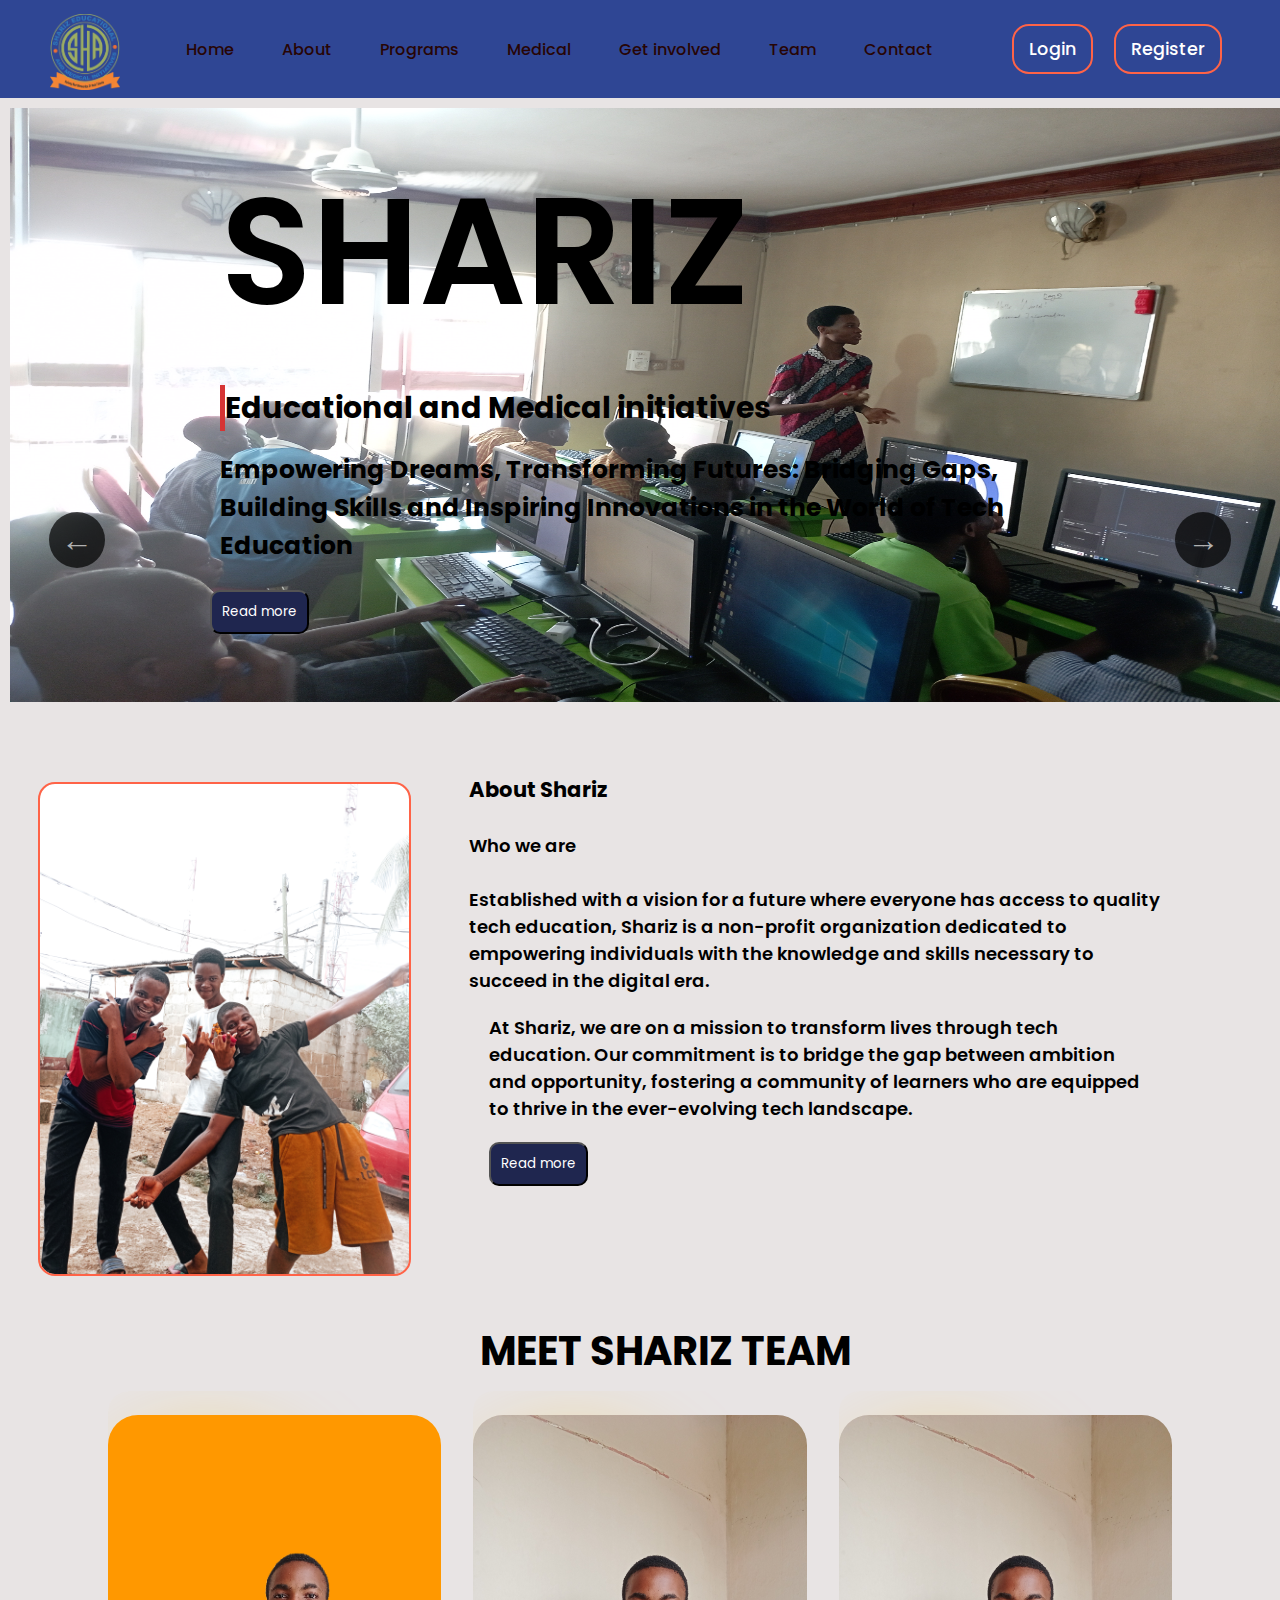
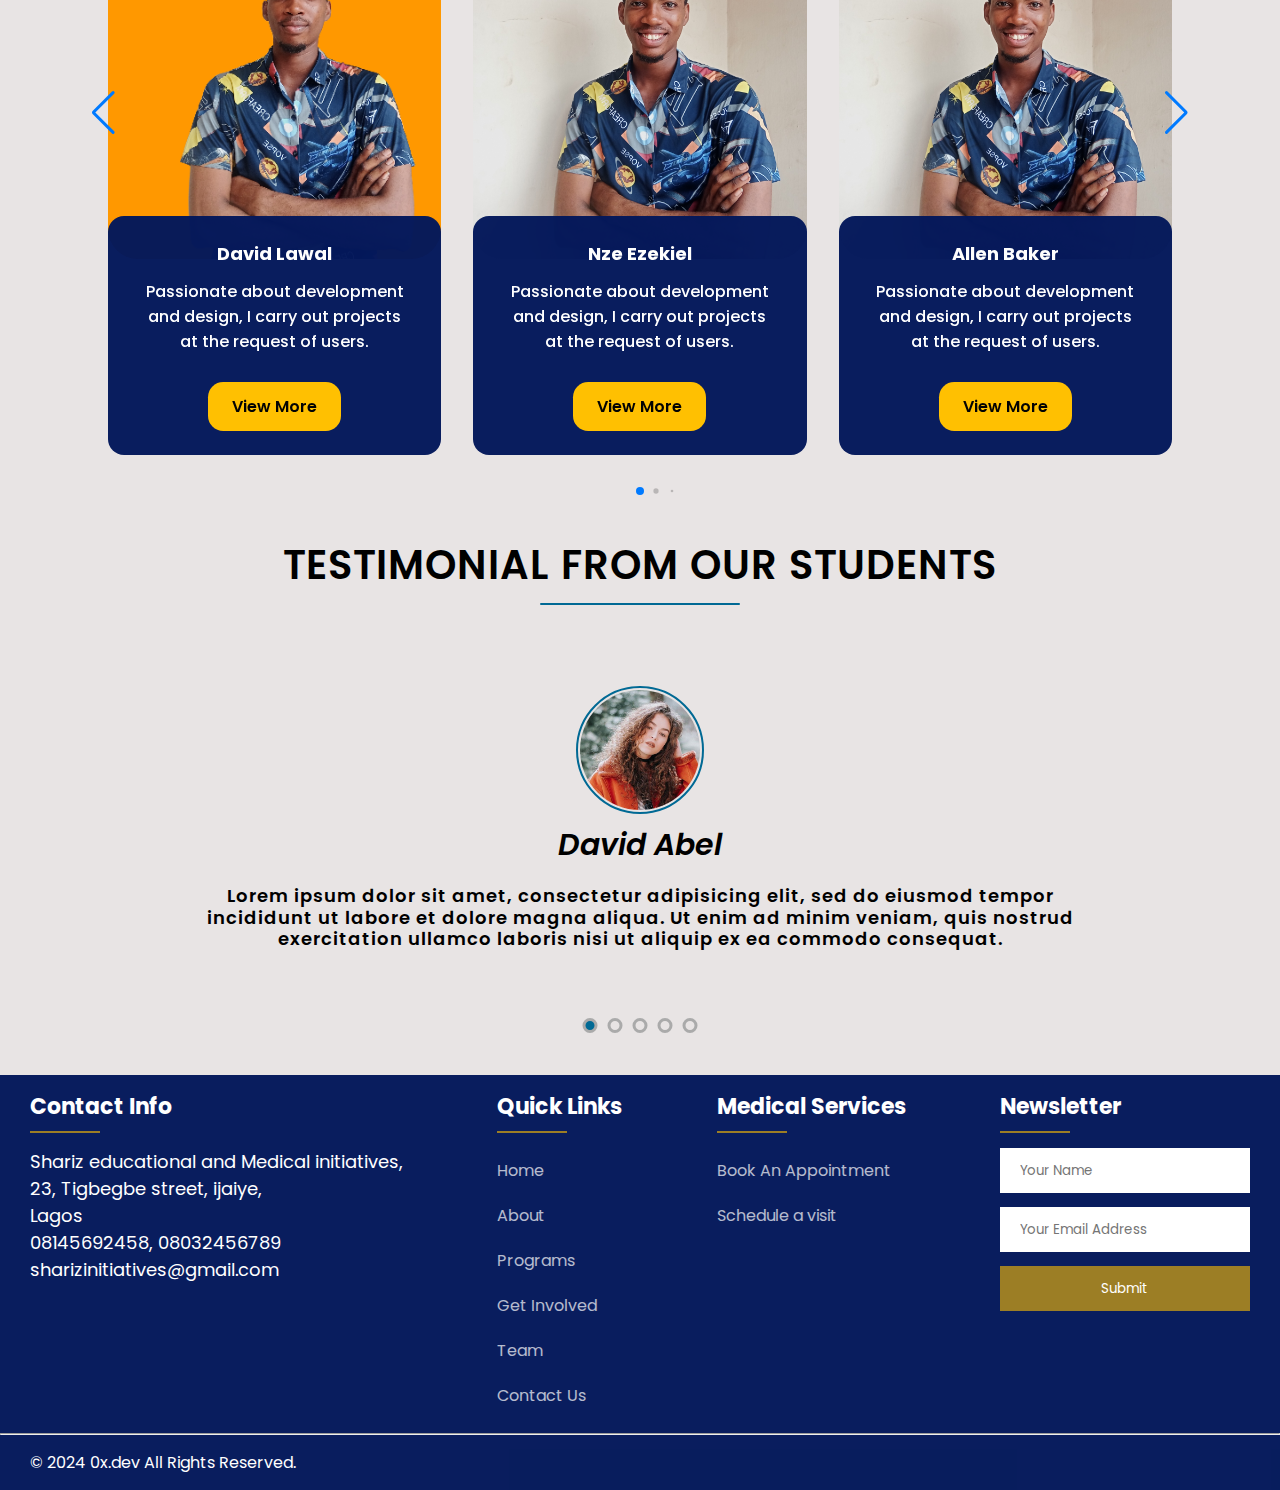
<file: index.html>
<!DOCTYPE html>
<html lang="en">
<head>
    <meta charset="UTF-8">
    <meta name="viewport" content="width=device-width, initial-scale=1.0">
    <title>SHARIZ 1.0.1</title>
    <link rel="stylesheet" href="style.css">
    <link href="https://unpkg.com/boxicons@2.1.4/css/boxicons.min.css" rel="stylesheet">
    <link rel="stylesheet" href="https://cdn.jsdelivr.net/npm/boxicons@latest/css/boxicons.min.css">
    <link rel="preconnect" href="https://fonts.googleapis.com">
    <link rel="preconnect" href="https://fonts.gstatic.com" crossorigin>
    <link href="https://fonts.googleapis.com/css2?family=Poppins:ital,wght@500;600&display=swap" rel="stylesheet">
    <link rel="stylesheet" href="assets/swiper-bundle.min.css">
    <link rel="stylesheet" href="https://cdnjs.cloudflare.com/ajax/libs/font-awesome/6.2.0/css/all.min.css" integrity="sha512-xh6O/CkQoPOWDdYTDqeRdPCVd1SpvCA9XXcUnZS2FmJNp1coAFzvtCN9BmamE+4aHK8yyUHUSCcJHgXloTyT2A==" crossorigin="anonymous" referrerpolicy="no-referrer" />
</head>
<body>
    <header>
        <div class="logo">
            <img src="img/logo.png">
        </div>
        <input type="checkbox" id="nav_check" hidden>
        <nav>
            <ul>
                <li><a href="#" class="active">Home</a></li>
                <li><a href="about/aboutsha.html">About</a></li> 
                <li><a href="programs/progsha.html">Programs</a></li>
                <li><a href="#">Medical</a></li>
                <li><a href="#">Get involved</a></li>   
                <li><a href="#teem">Team</a></li>
                <li><a href="#">Contact <i class="fa-solid fa-magnifying-glass"></i> </a></li>
            </ul>
        </nav>
        <div class="main">
			<a href="Login/login.html" ></i>Login</a>
			<a href="register/index.html">Register</a>
		</div>
        <label for="nav_check" class="hamburger">
            <div></div>
            <div></div>
            <div></div>
        </label>
    </header>  
    
    <div class="slider-container">
        <div class="slider">
            
            <div class="slide">
                <img src="img/secondy.jpg" alt="Slide 1">
            </div>
            <div class="slide">
                <img src="img/thirdy.jpg" alt="Slide 2">
            </div>
            <div class="slide">
                <img src="img/fourty.jpg" alt="Slide 3">
            </div>
        </div>
    </div>
    <div>
            <button class="slider__btn slider__btn--left">&larr;</button>
            <button class="slider__btn slider__btn--right">&rarr;</button>
            <div class="dots"></div>
    </div>

    <section class="slain">   
        <h1 class="flexo">SHARIZ</h1>
    <h2 class="grandy">Educational and Medical initiatives</h2>
    <h3 class="bubu">Empowering Dreams, Transforming Futures: Bridging Gaps, Building Skills and Inspiring Innovations in the World of Tech Education </h3>
    <a href="#mid">
        <button class="read">Read more</button>
    </a>
</section>

<section class="containe" id="mid">
    <div class="hha">
        <img class="item" src="img/students.jpg" id="item1">
    </div>
        <div class="contact">
            <h3>About Shariz</h3> <br>
            <p>Who we are</p> <br>
            <p>
                Established with a vision for a future where everyone has access to quality tech education, Shariz is a non-profit organization dedicated to empowering individuals with the knowledge and skills necessary to succeed in the digital era.
            </p>
            <p class="down">
                At Shariz, we are on a mission to transform lives through tech education. Our commitment is to bridge the gap between ambition and opportunity, fostering a community of learners who are equipped to thrive in the ever-evolving tech landscape.
            </p>
            <button class="read2">Read more</button>
        </div>
    </div>
</section>


<section class="cardslide" id="teem">
    <div class="card-container swiper">
        <h1 class="meet">MEET SHARIZ TEAM</h1>
        <div class="card-content">
            <div class="swiper-wrapper">
                <article class="card-article swiper-slide">
                    <div class="card-image">
                        <img src="img/my pic2.png" alt="img" class="card-img">
                        <div class="card-shadow"></div>
                    </div>
                    <div class="card-data">
                        <h3 class="card-name">David Lawal</h3>
                        <p class="card-description">
                            Passionate about development and design,
                            I carry out projects at the request of users.
                        </p>
                        <a href="#" class="card-button">View More</a>
                    </div>
                </article>
                <article class="card-article swiper-slide">
                    <div class="card-image">
                        <img src="img/my pic1.jpg" alt="img" class="card-img">
                        <div class="card-shadow"></div>
                    </div>
                    <div class="card-data">
                        <h3 class="card-name">Nze Ezekiel</h3>
                        <p class="card-description">
                            Passionate about development and design,
                            I carry out projects at the request of users.
                        </p>
                        <a href="#" class="card-button">View More</a>
                    </div>
                </article>
                <article class="card-article swiper-slide">
                    <div class="card-image">
                        <img src="img/my pic1.jpg" alt="img" class="card-img">
                        <div class="card-shadow"></div>
                    </div>
                    <div class="card-data">
                        <h3 class="card-name">Allen Baker</h3>
                        <p class="card-description">
                            Passionate about development and design,
                            I carry out projects at the request of users.
                        </p>
                        <a href="#" class="card-button">View More</a>
                    </div>
                </article>
                <article class="card-article swiper-slide">
                    <div class="card-image">
                        <img src="img/my pic2.png" alt="img" class="card-img">
                        <div class="card-shadow"></div>
                    </div>
                    <div class="card-data">
                        <h3 class="card-name">Omodele Micheal</h3>
                        <p class="card-description">
                            Passionate about development and design,
                            I carry out projects at the request of users.
                        </p>
                        <a href="#" class="card-button">View More</a>
                    </div>
                </article>
                <article class="card-article swiper-slide">
                    <div class="card-image">
                        <img src="img/my pic1.jpg" alt="img" class="card-img">
                        <div class="card-shadow"></div>
                    </div>
                    <div class="card-data">
                        <h3 class="card-name">Christopher Columbus</h3>
                        <p class="card-description">
                            Passionate about development and design,
                            I carry out projects at the request of users.
                        </p>
                        <a href="#" class="card-button">View More</a>
                    </div>
                </article>
            </div>
        </div>
        <div class="swiper-button-prev">

        </div>
        <div class="swiper-button-next">

        </div>
        <div class="swiper-pagination"></div>

    </div>
</section>

<!-- Testimonials -->

<div class="container">
	
    <div class="contents-wraper">
        
        <section class="heat"><h1>Testimonial from our students</h1></section>

        <section class="testRow">
            
            <div class="testItem active">
                <img src="img/model-1.jpg">
                <h3>David Abel</h3>
                <p>Lorem ipsum dolor sit amet, consectetur adipisicing elit, sed do eiusmod tempor incididunt ut labore et dolore magna aliqua. Ut enim ad minim veniam, quis nostrud exercitation ullamco laboris nisi ut aliquip ex ea commodo consequat.</p>
            </div>

            <div class="testItem">
                <img src="img/profile.jpg">
                <h3>Moses Isreal</h3>
                <p>Lorem ipsum dolor sit amet, consectetur adipisicing elit, sed do eiusmod tempor incididunt ut labore et dolore magna aliqua. Ut enim ad minim veniam, quis nostrud exercitation ullamco laboris nisi ut aliquip ex ea commodo consequat.</p>
            </div>

            <div class="testItem">
                <img src="img/model-3.jpg">
                <h3>Oni Usman</h3>
                <p>Lorem ipsum dolor sit amet, consectetur adipisicing elit, sed do eiusmod tempor incididunt ut labore et dolore magna aliqua. Ut enim ad minim veniam, quis nostrud exercitation ullamco laboris nisi ut aliquip ex ea commodo consequat.</p>
            </div>

            <div class="testItem">
                <img src="img/model-4.jpg">
                <h3>Jane Doe</h3>
                <p>Lorem ipsum dolor sit amet, consectetur adipisicing elit, sed do eiusmod tempor incididunt ut labore et dolore magna aliqua. Ut enim ad minim veniam, quis nostrud exercitation ullamco laboris nisi ut aliquip ex ea commodo consequat.</p>
            </div>

            <div class="testItem">
                <img src="img/model-5.jpg">
                <h3>Jane Doe</h3>
                <p>Lorem ipsum dolor sit amet, consectetur adipisicing elit, sed do eiusmod tempor incididunt ut labore et dolore magna aliqua. Ut enim ad minim veniam, quis nostrud exercitation ullamco laboris nisi ut aliquip ex ea commodo consequat.</p>
            </div>

        </section>

        <section class="indicators">
            <div class="dot active" attr='0' onclick="switchTest(this)"></div>
            <div class="dot" attr='1' onclick="switchTest(this)"></div>
            <div class="dot" attr='2' onclick="switchTest(this)"></div>
            <div class="dot" attr='3' onclick="switchTest(this)"></div>
            <div class="dot" attr='4' onclick="switchTest(this)"></div>
        </section>

    </div>
</div>

<footer>
    <div class="conta">
        <div class="row">
            <div class="footer-col">
                <h4>Contact Info</h4>
                <p class="latest">
            Shariz educational and Medical initiatives,<br> 23,  Tigbegbe street, ijaiye, <br> Lagos <br>
                08145692458, 08032456789 <br>
                sharizinitiatives@gmail.com
                </p>
            </div>
            <!-- 2nd Column -->
            <div class="footer-col">
                <h4>Quick Links</h4>
                <ul>
                    <li><a href="#">Home</a></li>
                    <li><a href="about/aboutsha.html">About</a></li>
                    <li><a href="">Programs</a></li>
                    <li><a href="">Get Involved</a></li>
                    <li><a href="">Team</a></li>
                    <li><a href="">Contact Us</a></li>
                </ul>
            </div>
            <!-- 3rd Column -->
            <div class="footer-col">
                <h4>Medical Services</h4>
                <ul>
                    <li><a href="#">Book An Appointment</a></li>
                    <li><a href="#">Schedule a visit</a></li>
                    
                </ul>
            </div>
            <!-- 4th Column -->
            <div class="footer-col">
                <h4>Newsletter</h4>
                <form action="" method="get">
                    <input type="text" placeholder="Your Name" class="inputName">
                    <input type="email" placeholder="Your Email Address" class="inputEmail">
                    <input type="submit" value="Submit" class="inputSubmit">
                </form>
            </div>
        </div>
        <hr>
        <div class="row">
            <div class="col">
                <p>&#169; 2024 0x.dev All Rights Reserved.</p>
            </div>
            <div class="socialIcons">
                <a href=""><i class="fa-brands fa-facebook"></i></a>
                <a href=""><i class="fa-brands fa-instagram"></i></a>
                <a href=""><i class="fa-brands fa-twitter"></i></a>
                <a href=""><i class="fa-brands fa-youtube"></i></a>
            </div>
        </div>
    </div>
</footer>
</body>
<script src="assets/css/swiper-bundle.min.js"></script>
<script src="script.js"></script>
</html>
</file>
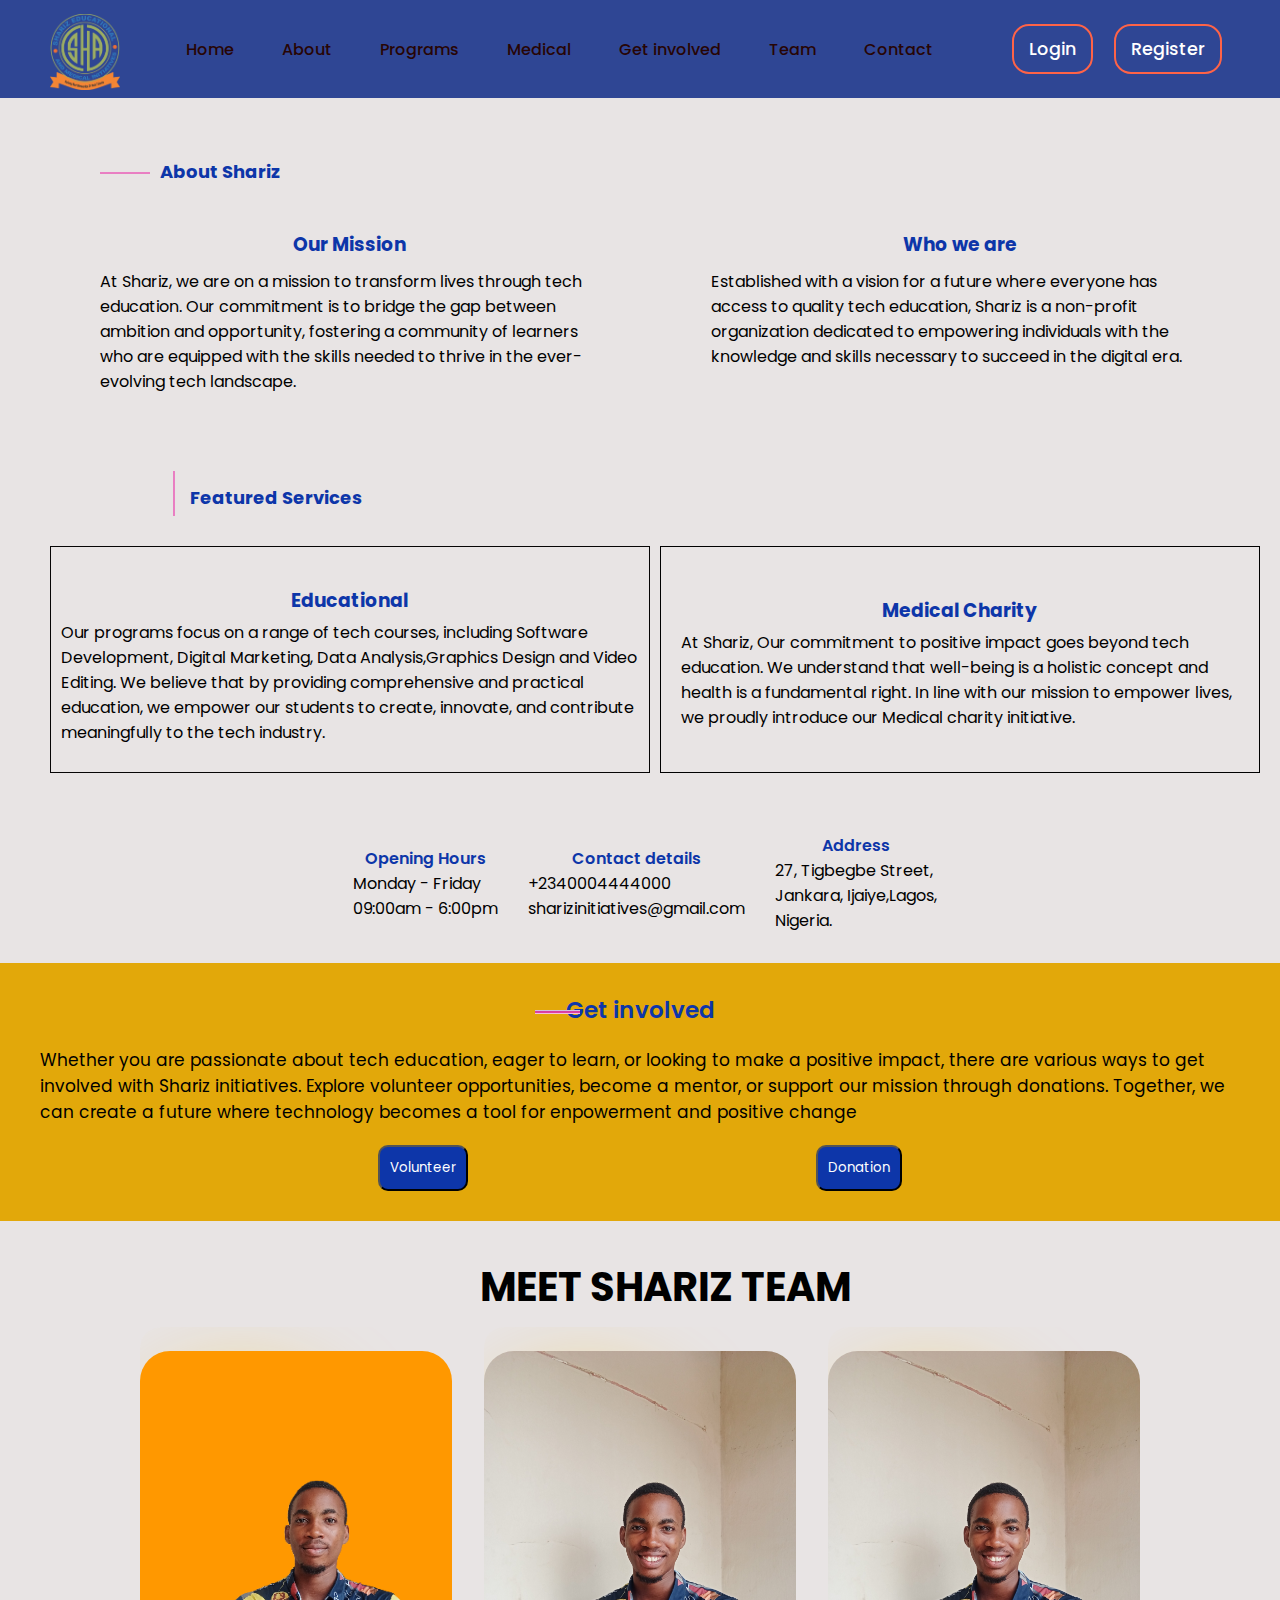
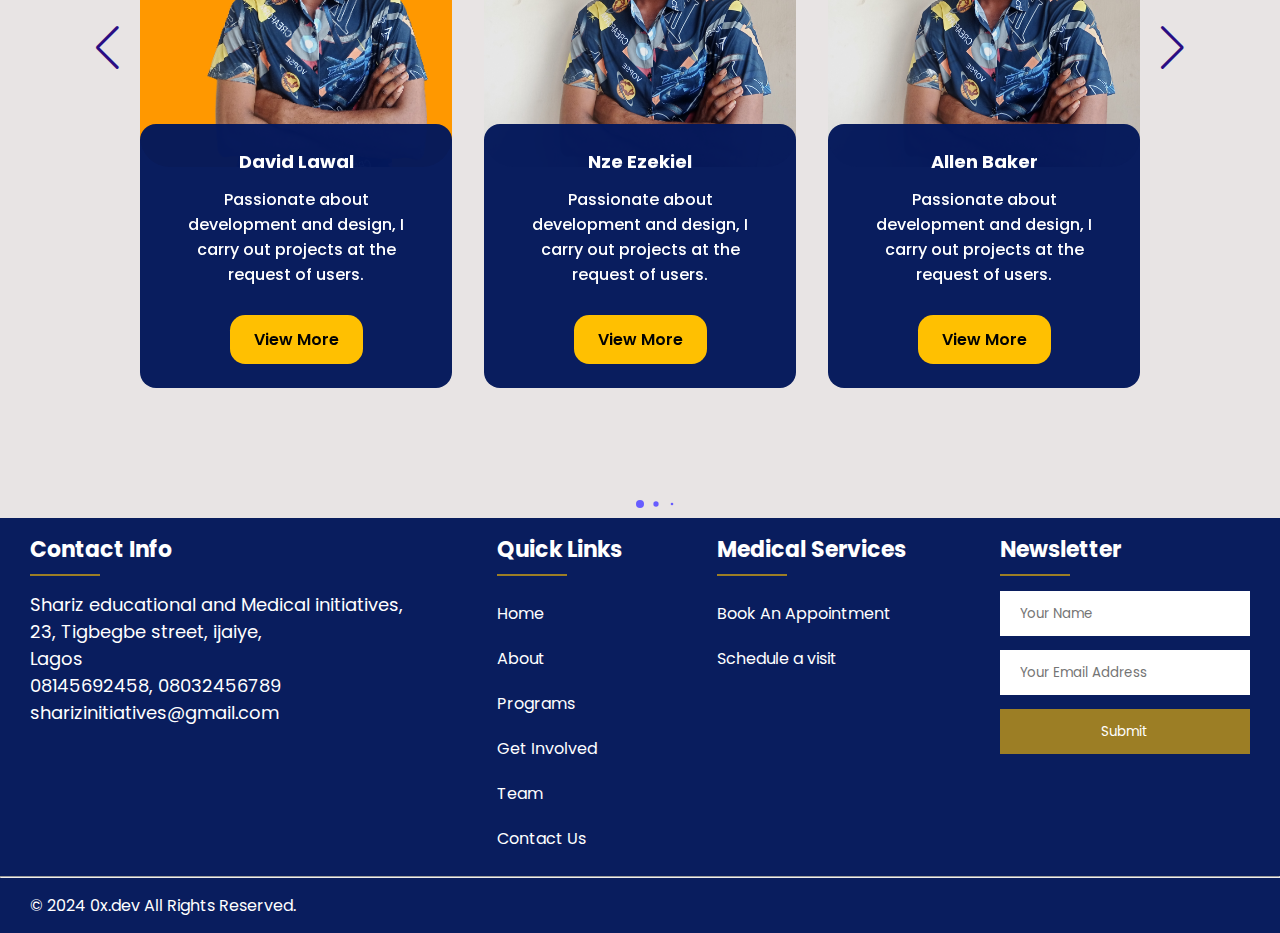
<file: about/aboutsha.html>
<!DOCTYPE html>
<html lang="en">
<head>
    <meta charset="UTF-8">
    <meta name="viewport" content="width=device-width, initial-scale=1.0">
    <title>About</title>
    <link href="https://unpkg.com/boxicons@2.1.4/css/boxicons.min.css" rel="stylesheet">
    <link rel="stylesheet" href="https://cdn.jsdelivr.net/npm/boxicons@latest/css/boxicons.min.css">
    <link rel="preconnect" href="https://fonts.googleapis.com">
    <link rel="preconnect" href="https://fonts.gstatic.com" crossorigin>
    <link href="https://fonts.googleapis.com/css2?family=Poppins:ital,wght@500;600&display=swap" rel="stylesheet">
    <link rel="stylesheet" href="assets/swiper-bundle.min.css">
    <link rel="stylesheet" href="https://cdnjs.cloudflare.com/ajax/libs/font-awesome/6.2.0/css/all.min.css" integrity="sha512-xh6O/CkQoPOWDdYTDqeRdPCVd1SpvCA9XXcUnZS2FmJNp1coAFzvtCN9BmamE+4aHK8yyUHUSCcJHgXloTyT2A==" crossorigin="anonymous" referrerpolicy="no-referrer" />
    <link rel="stylesheet" href="aboutsha.css">
</head>
<body>
    <header>
        <div class="logo">
            <img src="img/logo.png">
        </div>
        <input type="checkbox" id="nav_check" hidden>
        <nav>
            <ul>
                <li><a href="../index.html" class="active">Home</a></li>
                <li><a href="#">About</a></li> 
                <li><a href="../programs/progsha.html">Programs</a></li>
                <li><a href="#">Medical</a></li>
                <li><a href="#">Get involved</a></li>   
                <li><a href="#">Team</a></li>
                <li><a href="#">Contact <i class="fa-solid fa-magnifying-glass"></i> </a></li>
            </ul>
        </nav>
        <div class="main">
			<a href="Login/login.html" ></i>Login</a>
			<a href="register/index.html">Register</a>
		</div>
        <label for="nav_check" class="hamburger">
            <div></div>
            <div></div>
            <div></div>
        </label>
    </header>  

    <section class="bout">
        <h2 class="rotate-border">About Shariz </h2>
            <div class="contet">
                <div class="cont-left">
                    <h3> Our Mission </h3> 
                    <p> At Shariz, we are on a mission to transform lives through tech education. Our commitment is to bridge the gap between ambition and opportunity, fostering a community of learners who are equipped with the skills needed to thrive in the ever-evolving tech landscape.</p>
                </div>
                <div class="contat-right">
                    <h3> Who we are </h3> 
                    <p> Established with a vision for a future where everyone has access to quality tech education, Shariz is a non-profit organization dedicated to empowering individuals with the knowledge and skills necessary to succeed in the digital era.</p>
                </div>
            </div>
        </section>

        <section class="serser">
            <h4 class="ratat"> Featured Services </h4>
            <div class="norman">
                <div class="service-left">
                    <h3 class="mid"> <i class="fa-sharp fa-solid fa-chalkboard-user"></i> <br> Educational </h3> 
                    <p> Our programs focus on a range of tech courses, including Software Development, Digital Marketing, Data Analysis,Graphics Design and Video Editing. We believe that by providing comprehensive and practical education, we empower our students to create, innovate, and contribute meaningfully to the tech industry.</p>
                </div>
                <div class="service-right">
                    <h3 class="mid"> <i class="fa-sharp fa-solid fa-user-plus"></i> <br> Medical Charity </h3> 
                    <p> At Shariz, Our commitment to positive impact goes beyond tech education. We understand that well-being is a holistic concept and health is a fundamental right. In line with our mission to empower lives, we proudly introduce our Medical charity initiative. </p>
                </div>
            </div>
        </section>

        <section class="tools">
            <div class="opening-hours">
                <span class="icon"><i class="fa-regular fa-clock"></i>
                </span>
                <div>
                <p class="text">
                    <p class="clon"> Opening Hours </p>
                <p> Monday - Friday <br>09:00am - 6:00pm</p>
                </div>
            </div>
            
            <div class="phone-container">
                <span class="icon"><i class="fa-solid fa-phone-volume"></i></span> 
                <div class="phone">
                    <p class="clon"> Contact details </p>
                    <p> +2340004444000 <br>sharizinitiatives@gmail.com </p>
                </div>
            </div> 
                
            <div class="locate">
                <span class="icon"><i class="fa-solid fa-location-dot"></i> </span>
                <div>
                <p class="clon"> Address </p> 
                    <p> 27, Tigbegbe Street, <br>
                        Jankara, Ijaiye,Lagos, <br>Nigeria.</p>
                    </div>
                </div> 
            </section>

            <section class="involve">
                <div class="title">
                    <p class="Git">Get involved</p>
                </div>
                <div class="typedText">
                    <p>Whether you are passionate about tech education, eager to learn, or looking to make a positive impact, there are various ways to get involved with Shariz initiatives. Explore volunteer opportunities, become a mentor, or support our mission through donations. Together, we can create a future where technology becomes a tool for enpowerment and positive change</p>
                </div>
                <div class="bire">
                    <button class="con">Volunteer</button>
                    <button class="con">Donation</button>
                </div>
            </section>

    <section class="cardslide" id="teem">
        <div class="card-container swiper">
            <h1 class="meet">MEET SHARIZ TEAM</h1>
            <div class="card-content">
                <div class="swiper-wrapper">
                    <article class="card-article swiper-slide">
                        <div class="card-image">
                            <img src="img/my pic2.png" alt="img" class="card-img">
                            <div class="card-shadow"></div>
                        </div>
                        <div class="card-data">
                            <h3 class="card-name">David Lawal</h3>
                            <p class="card-description">
                                Passionate about development and design,
                                I carry out projects at the request of users.
                            </p>
                            <a href="#" class="card-button">View More</a>
                        </div>
                    </article>
                    <article class="card-article swiper-slide">
                        <div class="card-image">
                            <img src="img/my pic1.jpg" alt="img" class="card-img">
                            <div class="card-shadow"></div>
                        </div>
                        <div class="card-data">
                            <h3 class="card-name">Nze Ezekiel</h3>
                            <p class="card-description">
                                Passionate about development and design,
                                I carry out projects at the request of users.
                            </p>
                            <a href="#" class="card-button">View More</a>
                        </div>
                    </article>
                    <article class="card-article swiper-slide">
                        <div class="card-image">
                            <img src="img/my pic1.jpg" alt="img" class="card-img">
                            <div class="card-shadow"></div>
                        </div>
                        <div class="card-data">
                            <h3 class="card-name">Allen Baker</h3>
                            <p class="card-description">
                                Passionate about development and design,
                                I carry out projects at the request of users.
                            </p>
                            <a href="#" class="card-button">View More</a>
                        </div>
                    </article>
                    <article class="card-article swiper-slide">
                        <div class="card-image">
                            <img src="img/my pic2.png" alt="img" class="card-img">
                            <div class="card-shadow"></div>
                        </div>
                        <div class="card-data">
                            <h3 class="card-name">Omodele Micheal</h3>
                            <p class="card-description">
                                Passionate about development and design,
                                I carry out projects at the request of users.
                            </p>
                            <a href="#" class="card-button">View More</a>
                        </div>
                    </article>
                    <article class="card-article swiper-slide">
                        <div class="card-image">
                            <img src="img/my pic1.jpg" alt="img" class="card-img">
                            <div class="card-shadow"></div>
                        </div>
                        <div class="card-data">
                            <h3 class="card-name">Christopher Columbus</h3>
                            <p class="card-description">
                                Passionate about development and design,
                                I carry out projects at the request of users.
                            </p>
                            <a href="#" class="card-button">View More</a>
                        </div>
                    </article>
                </div>
            </div>
            <div class="swiper-button-prev">
            </div>
            <div class="swiper-button-next">
            </div>
            <div class="swiper-pagination"></div>
        </div>
    </section>

    
<footer>
    <div class="conta">
        <div class="row">
            <div class="footer-col">
                <h4>Contact Info</h4>
                <p class="latest">
            Shariz educational and Medical initiatives,<br> 23,  Tigbegbe street, ijaiye, <br> Lagos <br>
                08145692458, 08032456789 <br>
                sharizinitiatives@gmail.com
                </p>
            </div>
            <!-- 2nd Column -->
            <div class="footer-col">
                <h4>Quick Links</h4>
                <ul>
                    <li><a href="../index.html">Home</a></li>
                    <li><a href="#">About</a></li>
                    <li><a href="">Programs</a></li>
                    <li><a href="">Get Involved</a></li>
                    <li><a href="">Team</a></li>
                    <li><a href="">Contact Us</a></li>
                </ul>
            </div>
            <!-- 3rd Column -->
            <div class="footer-col">
                <h4>Medical Services</h4>
                <ul>
                    <li><a href="">Book An Appointment</a></li>
                    <li><a href="">Schedule a visit</a></li>
                    
                </ul>
            </div>
            <!-- 4th Column -->
            <div class="footer-col">
                <h4>Newsletter</h4>
                <form action="" method="get">
                    <input type="text" placeholder="Your Name" class="inputName">
                    <input type="email" placeholder="Your Email Address" class="inputEmail">
                    <input type="submit" value="Submit" class="inputSubmit">
                </form>
            </div>
        </div>
        <hr>
        <div class="row">
            <div class="col">
                <p>&#169; 2024 0x.dev All Rights Reserved.</p>
            </div>
            <div class="socialIcons">
                <a href=""><i class="fa-brands fa-facebook"></i></a>
                <a href=""><i class="fa-brands fa-instagram"></i></a>
                <a href=""><i class="fa-brands fa-twitter"></i></a>
                <a href=""><i class="fa-brands fa-youtube"></i></a>
            </div>
        </div>
    </div>
</footer>

<!--
    <section class="bottom">
        <div class="card-list2">
            
            <div class="card1">
                <h4> Shariz Educational and Medical initiatives </h4> <br>
            <li> Empowering Dreams, Transforming Futures: Bridging Gaps,<br> Building Skills and Inspiring Innovations in the World of Tech<br> Education</li> 
            </div>
            <div class="card1">
                <h4> Quick Links</h4> <br>
                <ul>
                    <li> <a href="shariz2.html"> Home </li>
                    <li><a href="aboutsha.html">  About </li>
                    <li><a href="progsha.html">  Programs </li>
                    <li> <a href=""> Get Involved </li>
                    <li> <a href=""> Team </li>
                    <li> <a href=""> Contact </li>
                </ul>
            </div>
            <div class="card1">
            <h4> Other Pages</h4> <br>
            <ul>
                <li> <a href="">Privacy & Policy </a> </li>
                <li><a href=""> Terms of Use </a> </li>
                <li> <a href=""> Disclaimer </a> </li>
                <li> <a href=""> FAQ </a> </li>
            </ul>
            </div>
            
            <div class="card1">
                <h4> Contact Info</h4> <br>
                <li> Shariz educational and Medical <br> initiatives, 23,  Tigbegbe street, ijaiye, <br> Lagos </li>
                <li> +234...............</li>
                <li> sharizinitiatives@gmail.com</li>
            </div>
        </div>
            <div class="copy">
                <hr> <br>
                &copy; 2024 Shariz Educational and Medical, All Rights Reserved. 0x.dev
            </div>
        </section>

    </section> -->


</body>
<script src="assets/css/swiper-bundle.min.js"></script>
<script src="aboutsha.js"></script>
</html>
</file>
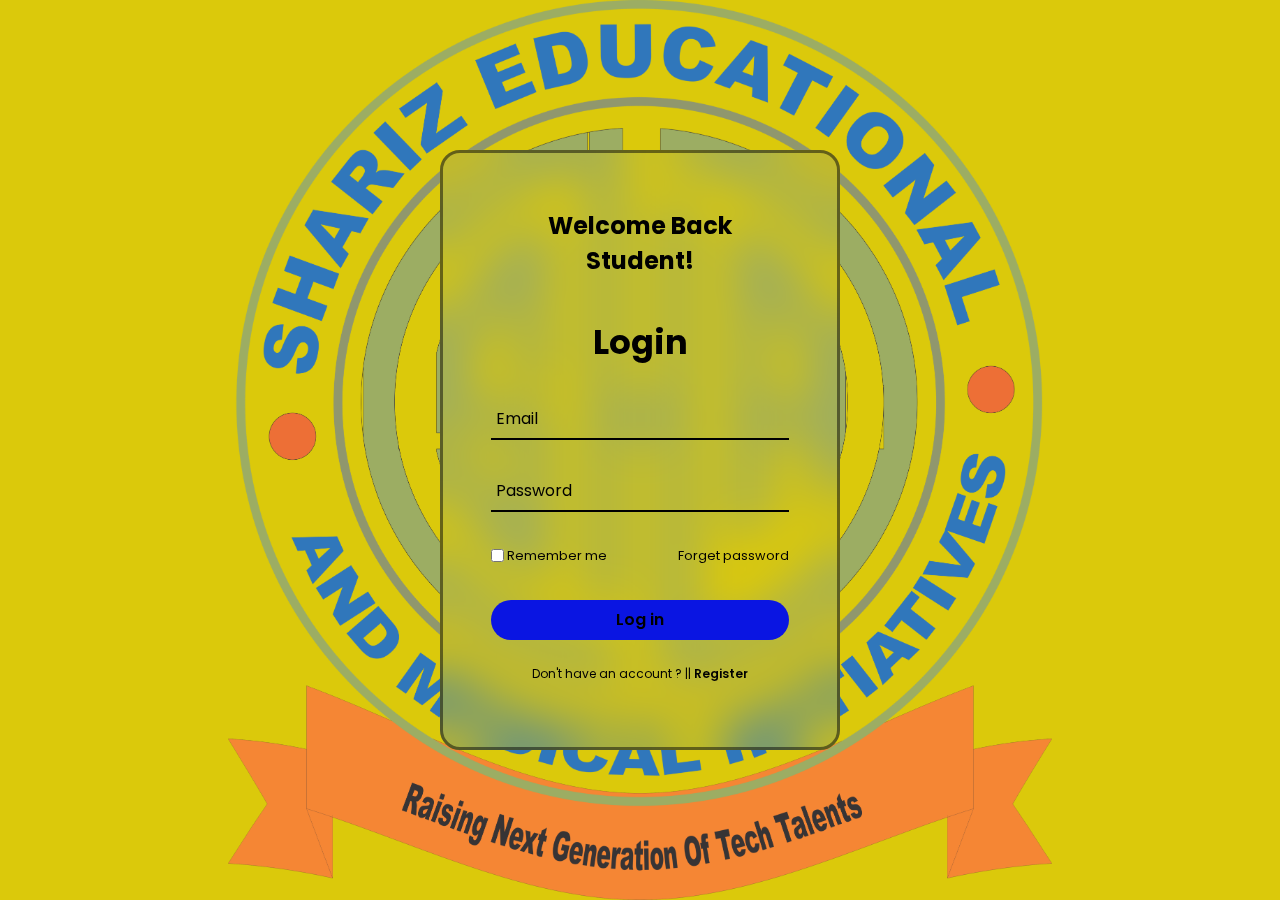
<file: Login/login.html>
<!DOCTYPE html>
<html lang="en">
<head>
    <meta charset="UTF-8">
    <meta name="viewport" content="width=device-width, initial-scale=1.0">
    <link rel= "stylesheet" href="login.css"> 
    <title>SHARIZ-login</title>
</head>
<body>
    <section>
        <form>
            <h2 class="welcome">Welcome Back Student!</h2>
            <h1> Login</h1>
            <div class="inputbox">
                <ion-icon name = "mail-outline"></ion-icon>
                <input type="email" required>
                <label for="">Email</label>
            </div>
            <div class="inputbox">
                <ion-icon name = "lock-closed-outline"></ion-icon>
                <input type="password" required>
                <label for="">Password</label>
            </div>
            <div class="forget">
                <label for=""><input type="checkbox">Remember me</label>
                <a href="#">Forget password</a>
            </div>
            <button> Log in</button>
            <div class="register">
                <p>Don't have an account ? || <a href="../register/index.html">Register</a></p>
            </div>
        </form>
    </section>
</body>
</html>
</file>
<file: style.css>
@import url('https://fonts.googleapis.com/css2?family=Poppins:ital,wght@0,100;0,200;0,300;0,400;0,500;0,600;0,700;0,800;0,900;1,100;1,200;1,300;1,400;1,500;1,600;1,700;1,800;1,900&display=swap');

*{
    padding: 0;
    margin: 0;
    box-sizing: border-box;
    list-style: none;
    text-decoration: none;
    font-family: "Poppins", sans-serif;
}

  body {
    background-color: rgb(232, 228, 228);
  }
  img {
    margin: 10px;
    width: 100%;
  }
  header {
    width: 100%;
    height: 98px;
    display: flex;
    background-color: #2a4291f9;
    align-items: center;
    justify-content: space-between;
    padding: 0 40px;
    margin: 0 auto;
  }
  .logo {
    width: 70px;
    height: 90px;
  }
  
  .main {
    display: flex;
    align-items: center;
  }
  
  .main a {
    margin-right: 25px;
    margin-left: 10px;
    color: #fff;
    font-size: 1.1rem;
    font-weight: 500;
    transition: all 0.5s ease;
    padding: 5px 10px;
    border-radius: 10px; 
    outline: 2px solid #ff6347; 
    outline-offset: 5px;
  }
  
  .main a:hover {
    background-color: #83730d; 
    color: #333; 
    outline-color: #fff; 
  }
  
  nav .logo {
    display: none;
  }
  nav ul {
    display: flex;
  }
  nav ul li a {
    color: #270505;
    display: block;
    margin: 0 6px;
    font-weight: 500;
    padding: 8px 18px;
    transition: 0.2s;
    border-radius: 30px;
  }
  nav ul li a:hover {
    background: #83730d;   
  }
  
  .hamburger {
    display: none;
    height:fit-content;
    cursor: pointer;
    padding: 3px 8px;
    border-radius: 5px;
    transition: 0.2s;
  }
  .hamburger:hover {
    background-color: #83730d; 
    color: #996969; 
    outline-color: #f33e3e; 
}
  .hamburger div {
    width: 26px;
    height: 2px;
    margin: 6px 0;
    background: #daf0f5;
  }

    /* SLIDEERRR  */

  .slider-container {
      position: relative;
      width: 100%;
      height: auto;
      max-width: 100%;
      margin: 0 auto;
      overflow: hidden;
  }
  
  .slider {
      display: flex;
  }
  
  .slide {
      display: inline;
      flex: 0 0 100%;
  }
  
  .slide img {
      width: 100%;
      height: 60%;
      background-size: cover;
  }
  .slider__btn {
      position: absolute;
      /* top: 40%; */
      top: 60%;
      z-index: 10;
      border: none;
      background: rgba(0, 0, 0, 0.7);
      font-family: inherit;
      color: #b0b0b0;
      border-radius: 50%;
      height: 3.5rem;
      width: 3.5rem;
      font-size: 2rem;
      cursor: pointer;
    }
    
    .slider__btn--left {
      left: 6%;
      transform: translate(-50%, -50%);
    }
    
    .slider__btn--right {
      right: 6%;
      transform: translate(50%, -50%);
    }
    

    .slain {
        position: relative;
        margin-top: -950px;
    }
    .flexo {
        font-size: 150px;
        font-weight: 600;
        color: #000000;
        margin-left: 220px;
    }
    .grandy {
        font-size: 30px;
        font-weight: bold;
        color: #000;
        margin-left: 220px;
        margin-top: 20px;
        border-left: 5px solid rgb(214, 52, 52);
    }
    .bubu {
        margin-top: 20px;
        margin-left: 220px;
        color: #000;
        font-size: 25px;
        width: 800px;
    }
    .read {
        margin-top: 25px;
        margin-left: 210px;
        margin-bottom: 80px;
        background-color: rgb(31, 38, 79);
        color: #fff;
        padding: 10px ;
        border-radius: 10px;
        cursor: pointer;
    }

    .containe {
        width: 100%;
        margin-top: 30px;  /* on offline use  140px */
        display: flex;
        gap: 50px;
        padding: 30px ;
      }
      #item1 {
        height: 490px;
        width: auto;
        border-radius: 15px;
        outline: 2px solid #ff6347;
      }
      .contact {
        width: 700px;
        color: #000;
        font-size: 18px;
        font-weight: 600;

      }
      .down {
        padding: 20px;
      }
      .read2 {
        margin-top: 0;
        margin-bottom: 0;
        background-color: rgb(31, 38, 79);
        color: #fff;
        padding: 10px ;
        border-radius: 10px;
        cursor: pointer;
        margin-left: 20px;
    }

    /* Testimonials */

    
.container{
    justify-content: center;
    width: 100%;
    display: flex;
    align-items: center;
    position: relative;
    width: 100%;
    min-height: 450px;
}
.container .contents-wraper{
    width: 70%;
    min-height: inherit;
    margin: 30px auto;
    text-align: center;
}
.contents-wraper .heat h1{
    position: relative;
    font-size: 40px;
    text-transform: uppercase;
    font-weight: 500;
    text-align: center;
    font-weight: 600;
    letter-spacing: 1px;
}
.contents-wraper .heat h1::before{
    content: '';
    width: 200px;
    height: 2px;
    background-color: #006994;
    border-radius: 15px;
    position: absolute;
    left: 50%;
    transform: translateX(-50%);
    bottom: -10px;
}
.contents-wraper .testRow{
    width: 100%;
    min-height: inherit;
    position: relative;
    overflow: hidden;
}
.testRow .testItem{
    width: 100%;
    height: 100%;
    position: absolute;
    display: flex;
    justify-content: center;
    align-items: center;
    flex-direction: column;
}
.testRow .testItem:not(.active){
    top: 0;
    left: -100%;
}
.testRow .testItem img{
    width: 120px;
    height: 120px;
    border-radius: 50%;
    object-fit: cover;
    margin-bottom: 5px;
    outline: 2px solid #006994;
    outline-offset: 2px;
}
.testRow .testItem h3{
    font-size: 30px;
    font-style: italic;
    padding: 7px;
    font-weight: 600;
}
.testRow .testItem h4{
    font-style: italic;
    font-weight: 600;

}
.testRow .testItem p{
    font-size: 18px;
    letter-spacing: 1px;
    line-height: 1.2;
    font-weight: 600;
    padding: 10px;
}
.contents-wraper .indicators{
    position: absolute;
    bottom: 30px;
    left: 50%;
    transform: translateX(-50%);
    padding: 5px;
    cursor: pointer;
}
.contents-wraper .indicators .dot{
    width: 15px;
    height: 15px;
    margin: 0px 3px;
    border: 3px solid #aaa;
    border-radius: 50%;
    display: inline-block;
    transition: background-color 0.5s ease;
}
.contents-wraper .indicators .active{
    background-color: #006994;
}
@keyframes next1{
    from{
        left: 0%;
    }
    to{
        left: -100%;
    }
}
@keyframes next2{
    from{
        left: 100%;
    }
    to{
        left: 0%;
    }
}

@keyframes prev1{
    from{
        left: 0%;
    }
    to{
        left: 100%;
    }
}
@keyframes prev2{
    from{
        left: -100%;
    }
    to{
        left: 0%;
    }
}
@media(max-width: 550px){
    .container .contents-wraper{
        width: 90%;
    }
    .contents-wraper .header h1{
        font-size: 32px;
    }
    .testRow .testItem h3{
        font-size: 26px;
    }
    .testRow .testItem p{
        font-size: 16px;
        letter-spacing: initial;
        line-height: initial;
    }

}

  
    /* the slider for the cards */
    .cardslide 
    {
        display: flex;
        justify-content: center;
        align-items: center;
    }
    .meet{
        font-size: 40px;
        margin-left: 400px;
        margin-bottom: 10px;
    }
    .card-container{
        padding-block: 5rem;
    }
    .card-content{
        margin-inline: 1.75rem;
        border-radius: 1.25rem;
        overflow: hidden;
    }
    .card-article{
        width: 100px;
        border-radius: 1.25rem;
        overflow: hidden;
    }

    .card-image{
        position: relative;
        /* background-color: #83730d; */
        padding-top: 1.5rem;
        height: 100%;
        margin-bottom: -.7.5rem;
    }

    .card-data{
        background-color: #03185af9;
        padding: 1.5rem 2rem;
        border-radius: 1rem;
        text-align: center;
        position: relative;
        z-index: 10;
        bottom: 50px;
    }

    .card-img{
        width: 100%;
        margin: 0 auto;
        border-radius: 30px;
        position: relative;
        z-index: 5;
    }

    .card-shadow{
        width: 200px;
        height: 200px;
        background-color: #ffbf0099;
        border-radius: 50%;
        position: absolute;
        top: 3.75rem;
        left: 0;
        margin-inline: auto;
        filter: blur(45px);
    }

    .card-name{
        font-size: 18px;
        color: #fefefe;
        margin-bottom: .75rem;
    }

    .card-description{
        font-weight: 500;
        color: #fff;
        margin-bottom: 1.75rem;
    }

    .card-button{
        display: inline-block;
        background-color: #ffc001;
        padding: .75rem 1.5rem;
        border-radius: .95rem;
        color: #030303;
        font-weight: 600;
    }

    /* swiper class */
    .swiper-button-prev::after,
    .swiper-button-prev::before {
        content: '';
    }

    .swiper-button-next,
    .swiper-button-prev{
        width: initial;
        height: initial;
        font-size: 3rem;
        color: #83730d;
        display: none;
    }
    .swiper-button-prev{
        left: 0;
    }

    .swiper-button-next{
        right: 0;
    }
    .swiper-pagination-bullet{
        background-color: hsl(212, 32%, 40%);
        opacity: 1;
    }
    .swiper-pagination-bullet:active{
        background-color: #675cff;
    }

    /* foottttteeerrrr */

    footer .conta{
        background-color: #03185af9;
    }
    .latest{
        color: white;
        margin-bottom: 25px;
        font-size: 18px;
    }
    .row{
        display: flex;
        justify-content: space-between;
        padding: 15px 30px ;
    }
    .footer-col ul{
        list-style: none;
    }
    
    .footer-col h4{
        color: white;
        margin-bottom: 25px;
        font-size: 22px;
        position: relative;
    }
    
    .footer-col h4::before{
        content: '';
        width: 70px;
        height: 2px;
        position: absolute;
        background-color: #ffbf0099;
        bottom: -10px;
    }
    
    .footer-col ul li{
        padding: 10px 0;
    }
    .footer-col ul li a{
        color: white;
        text-decoration: none;
        font-size: 16px;
        opacity: 0.7;
        transition: 0.5s;
    }
    .footer-col ul li a:hover{
        opacity: 1;
    }
    .footer-col input{
        border: none;
        width: 250px;
        height: 45px;
        display: block;
        padding-left: 20px;
        margin: 14px 0;
    }
    
    .footer-col .inputSubmit{
        padding: 0px 20px;
        background-color: #ffbf0099;
        border: none;
        color: white;
    }
    .col p{
        color: white;
    }
    .row hr{
        opacity: 0.7;
    }
    
    .row .socialIcons i{
        display: inline-block;
        color: white;
        font-size: 20px;
        margin: 0 15px;
        transition: 0.5s;
    }
    
    .row .socialIcons i:hover{
        color: #ffbf0099;
    }

  @media (max-width: 768px) {
    .slide img {
        width: 100%;
        height: 100%;
        background-size: cover;
    }
    .slider__btn {
      position: absolute;
      top: 55%;
      z-index: 10;
      border: none;
      background: rgba(0, 0, 0, 0.7);
      font-family: inherit;
      color: #b0b0b0;
      border-radius: 50%;
      height: 3.5rem;
      width: 3.5rem;
      font-size: 2rem;
      cursor: pointer;
    }
    .slain {
        margin-left: -35px;
        margin-top: -460px;
    }
  .flexo {
    font-size: 90px;
    font-weight: 600;
    color: #000;
    margin-left: 110px;
}
.grandy {
    font-size: 25px;
    font-weight: bold;
    color: #000;
    margin-left: 110px;
    margin-top: 10px;
    border-left: 5px solid rgb(214, 52, 52);
}
.bubu {
    margin-top: 20px;
    margin-left: 110px;
    color: #000;
    font-size: 25px;
    width: 500px;
}
.read {
    margin-top: 25px;
    margin-left: 110px;
    margin-bottom: 80px;
    background-color: rgb(31, 38, 79);
    color: #fff;
    padding: 10px ;
    border-radius: 10px;
    cursor: pointer;
    }
      
.containe {
    width: 100%;
    margin-top: 10px; /* on offline use 120px */
    display: flex;
    gap: 20px;
    padding: 10px 30px;
  }
  #item1 {
    height: 490px;
    width: auto;
    border-radius: 15px;
    width: 250px;
    outline: 2px solid #ff6347;
  }
  .contact {
    width: 500px;
    color: #000;
    font-size: 15px;
    font-weight: 600;
  }
  .down {
    padding: 20px;
  }
  .read2 {
    margin-top: 0;
    margin-bottom: 0;
    background-color: rgb(31, 38, 79);
    color: #fff;
    padding: 10px ;
    border-radius: 10px;
    cursor: pointer;
    margin-left: 20px;
}
.meet{
    font-size: 30px;
    margin-left: 220px;
    margin-top: 24px;
}

.card-content{
    margin-inline: 3rem;
}
.swiper-button-next,
.swiper-button-prev{
    display: block;
}

.latest{
    color: white;
    margin-bottom: 25px;
    font-size: 12px;
}
.footer-col ul li{
    padding: 5px 2px;
}
.footer-col ul li a{
    color: white;
    text-decoration: none;
    font-size: 12px;
    transition: 0.5s;
}
.footer-col h4{
    color: white;
    margin-bottom: 25px;
    font-size: 15px;
    margin-top: 30px;
    margin: 10px;
}
.footer-col input{
    border: none;
    width: 200px;
    height: 45px;
    display: block;
    padding-left: 0;
    margin: 14px 0;
}

.footer-col .inputSubmit{
    padding: 0px 20px;
    background-color: #ffbf0099;
    border: none;
    color: white;
}
  }



  /* mobile phone responsiveness */
  @media screen and (max-width: 320px) {
    .card-data{
        padding: 1rem;
    }
  }

  /* large screen responsiveness */
  @media screen and (min-width: 1120px) {
    .card-container{
        max-width: 1120px;
    }

    .swiper-button-next{
        right: -1rem;
    }
    .swiper-button-prev{
        left: -1rem;
    }
  }

  /* responsiveness for navbar */

    @media only screen and (max-width: 1100px) {
    .main {
    display: flex;
    align-items: center;
    margin-left: 280px;
    }
    header {
        width: 100%;
        padding: 0 20px;
    }
    nav {
        position: absolute;
        left: -300px;
        top: 0;
        z-index: 999;
        width: 280px;
        height: 87.8vh;
        background-color: #fefefe;
        transition: 0.4s ease;
        box-shadow: 2px 0 2px 0 rgba(0, 0, 0, 0.05);
    }
    #nav_check:checked ~ nav {
        left: 0;
    }
    nav .logo {
        display: block;
        height: 70px;
        display: flex;
        align-items: center;
        margin-left: 30px;
    }
    nav ul li a {
        margin-bottom: 5px;
        padding: 10px 15px;
        border-radius: 5px;
    }
    nav ul {
        display:block;
        padding: 0 20px;
        margin-top: 30px;
    }
    .hamburger {
        display: block;
    }
  }


  /* responsiveness for footer */



@media (max-width: 600px){
    footer .row{
        flex-direction: column;
        padding: 30px 60px;
    }

    footer .footer-col ul{
        margin-left: 20px;
        margin-bottom: 20px;
    }
    .footer-col input{
        width: 100%;
        
    }
}
</file>
<file: about/aboutsha.css>
@import url('https://fonts.googleapis.com/css2?family=Poppins:ital,wght@0,100;0,200;0,300;0,400;0,500;0,600;0,700;0,800;0,900;1,100;1,200;1,300;1,400;1,500;1,600;1,700;1,800;1,900&display=swap');

*{
    padding: 0;
    margin: 0;
    box-sizing: border-box;
    list-style: none;
    text-decoration: none;
    font-family: "Poppins", sans-serif;
}

  body {
    background-color: rgb(232, 228, 228);
  }
  img {
    margin: 10px;
    width: 100%;
  }
  header {
    width: 100%;
    height: 98px;
    display: flex;
    background-color: #2a4291f9;
    align-items: center;
    justify-content: space-between;
    padding: 0 40px;
    margin: 0 auto;
  }
  .logo {
    width: 70px;
    height: 90px;
  }
  
  .main {
    display: flex;
    align-items: center;
  }
  
  .main a {
    margin-right: 25px;
    margin-left: 10px;
    color: #fff;
    font-size: 1.1rem;
    font-weight: 500;
    transition: all 0.5s ease;
    padding: 5px 10px;
    border-radius: 10px; 
    outline: 2px solid #ff6347; 
    outline-offset: 5px;
  }
  
  .main a:hover {
    background-color: #83730d; 
    color: #333; 
    outline-color: #fff; 
  }
  
  nav .logo {
    display: none;
  }
  nav ul {
    display: flex;
  }
  nav ul li a {
    color: #270505;
    display: block;
    margin: 0 6px;
    font-weight: 500;
    padding: 8px 18px;
    transition: 0.2s;
    border-radius: 30px;
  }
  nav ul li a:hover {
    background: #83730d;   
  }
  
  .hamburger {
    display: none;
    height:fit-content;
    cursor: pointer;
    padding: 3px 8px;
    border-radius: 5px;
    transition: 0.2s;
  }
  .hamburger:hover {
    background-color: #83730d; 
    color: #996969; 
    outline-color: #f33e3e; 
}
  .hamburger div {
    width: 26px;
    height: 2px;
    margin: 6px 0;
    background: #daf0f5;
  }
  
  .bout {
    padding: 60px;
  }
.bout .contet h3 {
  color: #0d36a9;
  text-align: center;
  margin-bottom: 10px;
  }

  .bout .cont-left {
    margin-right: 20px; 
  }
  
  .bout .contat-right {
    margin-left: 20px; 
  }
.contet {
    gap: 10px;
    padding: 5px 10px 20px 40px;
    margin-top: 40px;
    width: 100%;
    display: flex;
    justify-content: space-between;
}
.cont-left,
.contat-right {
    width: 45%; 
}
/* shariz with the rotating waheva */
.rotate-border {
  position: relative;
  margin-left: 100px;
  font-size: 18px;
  color: #0d36a9;
}
.rotate-border::before {
  content: ""; 
  position: absolute; 
  top: 50%; 
  left: -10px; 
  width: 2px; 
  height: 50px; 
  background-image: linear-gradient(to left, rgb(253, 253, 253), rgb(212, 0, 135), rgb(255, 255, 255));
  transform-origin: top left; 
  transform: rotate(90deg); 
}

/* featuredddddddddddddddd */
.serser {
    padding: 10px;
    width: 100%;
    margin-bottom: 30px;
}
.norman {
    gap: 10px;
    padding: 5px 10px 20px 40px;
    display: flex;
    justify-content: space-between;
}

.service-left,
.service-right {
    width: 50%;
}
.ratat{
    position: relative;
    padding-left: 80px;
    margin-left: 100px;
    font-size: 18px;
    margin-bottom: 30px;
    color: #0d36a9;
}
.ratat::before {
    content: ""; 
    position: absolute; 
    top: 80%; 
    left: 65px; 
    width: 2px; 
    height: 45px; 
    margin-top: 10px;
    background-image: linear-gradient(to left, rgb(253, 253, 253), rgb(212, 0, 135), rgb(255, 255, 255));
    transform-origin: top left; 
    transform: rotate(180deg); 
  }
  .serser .mid {
    text-align: center;
    margin-bottom: 5px;
  }
  .serser .norman h3 {
  color: #0d36a9;
  }
  .serser .service-left {
    border: 1px solid #060505;
    padding: 10px;
  }
  .serser .service-right {
    border: 1px solid #000000;
    padding: 20px;
  }
.service-left p {
    margin-bottom: 17px;
}


/* tooooooooooooolllllllllllssssssss */
.tools {
    display: flex;
    justify-content: center; 
    flex-wrap: wrap;
  }
  .tools .clon {
    color: #0d36a9;
    font-weight: 600;
    text-align: center;
  }
  .opening-hours {
    display: flex;
    align-items: center; 
    padding-right: 20px;
  }
  .opening-hours .icon {
    font-size: 35px; 
    margin-right: 10px; 
    margin-top: 30px;
    color: rgb(226, 168, 10);
  }
  .opening-hours .text {
    font-size: 17px;
    color: #040303;
  }
  .phone-container {
    display: flex;
    align-items: center;
    padding-right: 20px;  
  }
  .phone-container .icon {
    font-size: 30px; 
    margin-right: 10px; 
    margin-top: 30px;
    color: rgb(226, 168, 10);
  }
  .phone-container .text {
    font-size: 17px;
    color: #333;
  }

  .locate {
    display: flex;
    align-items: center; 
  }
  .locate .icon {
    font-size: 35px; 
    margin-right: 10px; 
    margin-top: 30px;
    color: rgb(226, 168, 10);
  }
  
  .involve {
    margin-top: 30px;
    background-color: rgb(226, 168, 10);
    padding: 30px;
  }

  .Git {
    position: relative;
    font-size: 18px;
    margin-bottom: 10px;
    color: #0d36a9;
    font-weight: 600;
    text-align: center;
  }

  .Git::before {
      content: ""; 
      position: absolute; 
      top: 20%; 
      left: 550px; 
      width: 4px; 
      height: 45px; 
      margin-top: 10px;
      background-image: linear-gradient(to left, rgb(255, 255, 255), rgb(212, 0, 135), rgb(212, 255, 255));
      transform-origin: top left; 
      transform: rotate(90deg); 
    }
  
  .title p{
    font-size: 23px;
    font-weight: 600;
  }
  
  .typedText {
    display: flex;
    font-weight: 300;
    font-size: 17px;
  }
  .typedText p {
    font-weight: 400;
    padding: 10px ;
  }
  
  .bire {
    display: flex;
    justify-content: space-evenly;
    padding-top: 10px;
  }
  
  .bire .con {
    background-color: #0d36a9;
    color: #fff;
    border-radius: 10px;
    padding: 11px 10px;
    cursor: pointer;
  }
    /* the slider for the cards */
    .cardslide 
    {
      margin-top: -44px;
        display: flex;
        justify-content: center;
        height: auto;
        align-items: center;
    }
    .meet{
      font-size: 40px;
      margin-left: 400px;
      margin-bottom: 10px;
  }
    .card-container{
        padding-block: 5rem;
    }
    .card-content{
        margin-inline: 3.75rem;
        border-radius: 1.25rem;
        overflow: hidden;
    }
    .card-article{
        width: 100px;
        border-radius: 1.25rem;
        overflow: hidden;
    }

    .card-image{
        position: relative;
        padding-top: 1.5rem;
        height: 100%;
        margin-bottom: -.7.5rem;
    }

    .card-data{
        background-color: #03185af9;
        padding: 1.5rem 2rem;
        border-radius: 1rem;
        text-align: center;
        position: relative;
        z-index: 10;
        bottom: 50px;
    }

    .card-img{
        width: 100%;
        margin: 0 auto;
        border-radius: 30px;
        position: relative;
        z-index: 5;
    }

    .card-shadow{
        width: 200px;
        height: 200px;
        background-color: #ffbf0099;
        border-radius: 50%;
        position: absolute;
        top: 3.75rem;
        left: 0;
        margin-inline: auto;
        filter: blur(45px);
    }

    .card-name{
        font-size: 18px;
        color: #fefefe;
        margin-bottom: .75rem;
    }

    .card-description{
        font-weight: 500;
        color: #fff;
        margin-bottom: 1.75rem;
    }

    .card-button{
        display: inline-block;
        background-color: #ffc001;
        padding: .75rem 1.5rem;
        border-radius: .95rem;
        color: #030303;
        font-weight: 600;
    }

    /* swiper class */

    .swiper-button-next,
    .swiper-button-prev{
        width: initial;
        height: initial;
        font-size: 2rem;
        color: #2a0d83;
        display: block
    }
    .swiper-button-prev{
        left: 0;
    }
    .swiper-button-next{
        right: 0;
    }
    .swiper-pagination-bullet{
        /* margin-top: 10rem; */
        background-color: #675cff;
        opacity: 1;
    }
    .swiper-pagination-bullet:active{
        background-color: #675cff;
    }

    
    /* foottttteeerrrr */
    footer .conta{
      background-color: #03185af9;
  }
  .latest{
      color: white;
      margin-bottom: 25px;
      font-size: 18px;
  }
  .row{
      display: flex;
      justify-content: space-between;
      padding: 15px 30px ;
  }
  .footer-col ul{
      list-style: none;
  }
  
  .footer-col h4{
      color: white;
      margin-bottom: 25px;
      font-size: 22px;
      position: relative;
  }
  
  .footer-col h4::before{
      content: '';
      width: 70px;
      height: 2px;
      position: absolute;
      background-color: #ffbf0099;
      bottom: -10px;
  }
  
  .footer-col ul li{
      padding: 10px 0;
  }
  .footer-col ul li a{
      color: white;
      text-decoration: none;
      font-size: 16px;
      transition: 0.5s;
  }
  .footer-col ul li a:hover{
      opacity: 1;
  }
  .footer-col input{
      border: none;
      width: 250px;
      height: 45px;
      display: block;
      padding-left: 20px;
      margin: 14px 0;
  }
  
  .footer-col .inputSubmit{
      padding: 0px 20px;
      background-color: #ffbf0099;
      border: none;
      color: white;
  }
  .col p{
      color: white;
  }
  .row hr{
      opacity: 0.7;
  }
  
  .row .socialIcons i{
      display: inline-block;
      color: white;
      font-size: 20px;
      margin: 0 15px;
      transition: 0.5s;
  }
  
  .row .socialIcons i:hover{
      color: #ffbf0099;
  }
  




  
  /* responsiveness for navbar */

  @media only screen and (max-width: 1100px) {
    .main {
    display: flex;
    align-items: center;
    margin-left: 280px;
    }
    header {
        width: 100%;
        padding: 0 20px;
    }
    nav {
        position: absolute;
        left: -300px;
        top: 0;
        z-index: 999;
        width: 280px;
        height: 60.8vh;
        background-color: #fefefe;
        transition: 0.4s ease;
        box-shadow: 2px 0 2px 0 rgba(0, 0, 0, 0.05);
    }
    #nav_check:checked ~ nav {
        left: 0;
    }
    nav .logo {
        display: block;
        height: 70px;
        display: flex;
        align-items: center;
        margin-left: 30px;
    }
    nav ul li a {
        margin-bottom: 5px;
        padding: 10px 15px;
        border-radius: 5px;
    }
    nav ul {
        display:block;
        padding: 0 20px;
        margin-top: 30px;
    }
    .hamburger {
        display: block;
    }
    .contet {
        gap: 10px;
        padding: 5px 5px;
        margin-top: 40px;
        width: 100%;
        display: flex;
        justify-content: space-between;
    }
  }

  @media (max-width: 768px) {
   
.meet{
    font-size: 30px;
    margin-left: 200px;
    margin-top: -4px;
}

.card-content{
    margin-inline: 2rem;
}
.swiper-button-next,
.swiper-button-prev{
    display: block;
}

.latest{
    color: white;
    margin-bottom: 25px;
    font-size: 12px;
}
.Git {
  position: relative;
  font-size: 18px;
  margin-bottom: 20px;
  color: #0d36a9;
  font-weight: 600;
  text-align: center;
}

.Git::before {
    content: ""; 
    position: absolute; 
    top: 20%; 
    left: 210px; 
    width: 4px; 
    height: 45px; 
    margin-top: 10px;
    background-image: linear-gradient(to left, rgb(255, 255, 255), rgb(212, 0, 135), rgb(212, 255, 255));
    transform-origin: top left; 
    transform: rotate(90deg); 
  }
.footer-col ul li{
    padding: 5px 2px;
}
.footer-col ul li a{
    color: white;
    text-decoration: none;
    font-size: 12px;
    transition: 0.5s;
}
.footer-col h4{
    color: white;
    margin-bottom: 25px;
    font-size: 15px;
    margin-top: 30px;
    margin: 10px;
}
.footer-col input{
    border: none;
    width: 200px;
    height: 45px;
    display: block;
    padding-left: 0;
    margin: 14px 0;
}

.footer-col .inputSubmit{
    padding: 0px 20px;
    background-color: #ffbf0099;
    border: none;
    color: white;
}
  }
  
  /* mobile phone responsiveness */
  @media screen and (max-width: 320px) {
    .card-data{
        padding: 1rem;
    }

  }

  /* large screen responsiveness */

  @media screen and (min-width: 1120px) {
    .card-container{
        max-width: 1120px;
    }

    .swiper-button-next{
        right: .5em;
    }
    .swiper-button-prev{
        left: .5em;
    }
  }
  /* responsiveness for footer */
@media (max-width: 600px){
    footer .row{
        flex-direction: column;
        padding: 30px 60px;
    }

    footer .footer-col ul{
        margin-left: 20px;
        margin-bottom: 20px;
    }
    .footer-col input{
        width: 100%;
        
    }
    .row .socialIcons i{
      display: inline-block;
      color: white;
      font-size: 16px;
      margin: 0 15px;
      transition: 0.5s;
  }
}
</file>
<file: Login/login.css>
@import url('https://fonts.googleapis.com/css2?family=Poppins:ital,wght@0,100;0,200;0,300;0,400;0,500;0,600;0,700;0,800;0,900;1,100;1,200;1,300;1,400;1,500;1,600;1,700;1,800;1,900&display=swap');

* {
    margin: 0;
    padding: 0;
    box-sizing: border-box;
    font-family: 'poppins', sans-serif;
}

body {
    display: flex;
    align-items: center;
    justify-content: center;
    min-height: 100vh;
    background-color: #dbc90b;
    background-image: url(logo.png);
    background-repeat: no-repeat;
    background-position: center;
    background-size: contain;
}
.welcome{
    text-align: center;
    margin-inline: 1rem;
    margin-bottom: 40px;
}
section {
    position: relative;
    max-width: 400px;
    height: 600px;
    background-color: transparent;
    border: 3px solid rgba(6, 6, 6, 0.5);
    border-radius: 20px;
    backdrop-filter: blur(25px);
    display: flex;
    justify-content: center;
    align-items: center;
    padding: 2rem 3rem;
}
h1 {
    font-size: 2.1rem;
    color: #000;
    text-align: center;
}

.inputbox {
    position: relative;
    margin: 30px 0;
    max-width: 310px;
    border-bottom: 2px solid #000;
}
.inputbox label{
    position: absolute;
    top: 50%;
    left: 5px;
    transform: translateY(-50%);
    color: #000;
    font-size: 1rem;
    pointer-events: none;
    transition: all 0.4s ease-in-out;
}

input:focus ~ label,
input:valid ~ label {
    top: -5px;
}

.inputbox input {
    width: 100%;
    height: 40px;
    background: transparent;
    border: none;
    outline: none;
    font-size: 1rem;
    padding: 0 35px 0 5px;
    color: #000;
}

.inputbox ion-icon {
    position: absolute;
    right: 8px;
    color: #121212;
    font-size: 1.4rem;
    top: 20px;
}

.forget {
    margin: 35px 0;
    font-size: 0.8rem;
    color: #000;
    display: flex;
    justify-content: space-between;
}

.forget label {
    display: flex;
    align-items: center;
}

.forget label input {
    margin-right: 3px;
}

.forget a {
    color: #000;
    text-decoration: none;
    /* font-weight: 600; */
}

.forget a:hover {
    text-decoration: underline;
}

button {
    width: 100%;
    height: 40px;
    border-radius: 30px;
    background-color: rgb(10, 21, 226);
    border: none;
    outline: none;
    cursor: pointer;
    font-size: 1rem;
    font-weight: 600;
    transition: all 0.4s ease;
}

button:hover {
    /* background-color: rgb(255, 255, 255, 0.3); */
    color: #fff;
}

.register {
    font-size: 0.75em;
    color: #000;
    text-align: center;
    margin: 25px 0 10px;
}

.register p a {
    text-decoration: none;
    color: #000;
    font-weight: 600;
}

.register p a:hover {
    text-decoration: underline;
}
</file>
